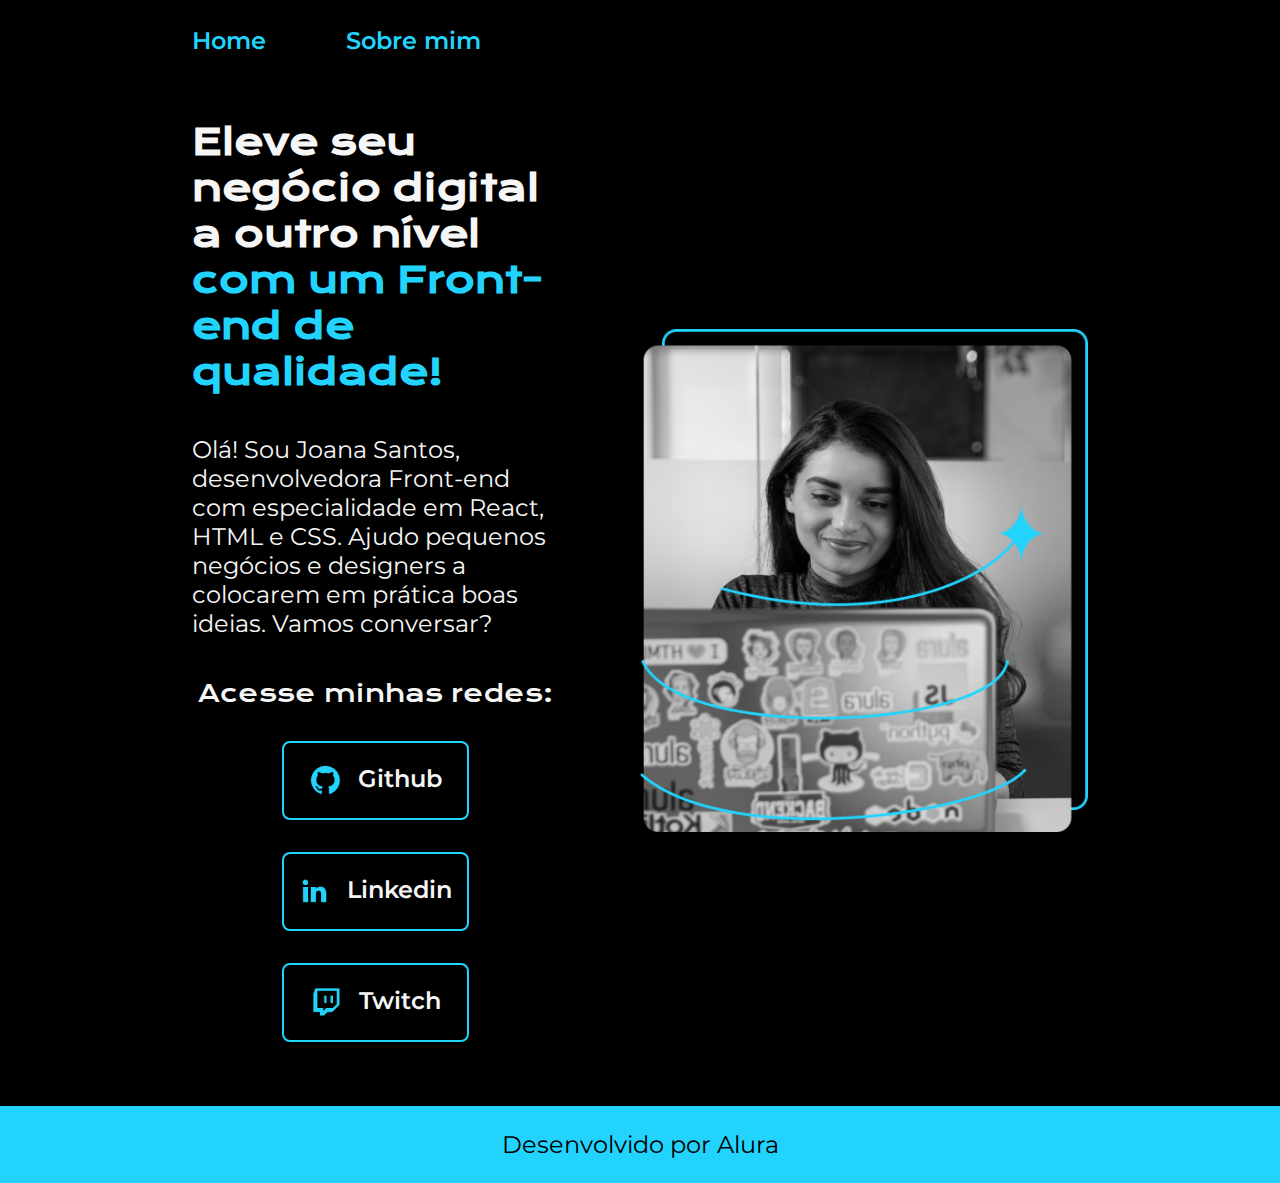
<file: index.html>
<!DOCTYPE html>
<html lang="pt-br">
<head>
    <meta charset="UTF-8"> 
    <meta http-equiv="X-UA-Compatible" content="IE=edge">
    <meta name="viewport" content="width=device-width, initial-scale=1.0">
    <title>Portifolio</title>
    <link rel="stylesheet" href=./styles/style.css>
</head>
<body>
    <header class="cabecalho">
        <nav class="cabecalho__menu">
            <a class="cabecalho__menu__link" href= index.html>Home</a>
            <a class="cabecalho__menu__link" href= about.html>Sobre mim</a>
        </nav>
    </header>
    <main class="apresentacao">
        <section class="apresentacao__conteudo">
            <h1 class="apresentacao__conteudo__titulo">
            Eleve seu negócio digital a outro nível 
            <strong class="destaque-1">com um Front-end de qualidade!
            </strong></h1>
            <p class="apresentacao__conteudo__texto">Olá! Sou Joana Santos, desenvolvedora 
            Front-end com especialidade em React, HTML e
            CSS. Ajudo pequenos negócios e designers a 
            colocarem em prática boas ideias. Vamos 
            conversar?</p>
            <div class="apresentacao__links">
                <h2 class="apresentacao__links__subtitulo">Acesse minhas redes:</h2>
                <a  class="apresentacao__links__navegacao" href="https://github.com/guilhermeonrails">
                    <img src="./assets/github.png" alt="icone do github">
                    Github
                    
                </a>
                <a  class="apresentacao__links__navegacao" href="https://linkedin.com/in/rafaellaballerini">
                    <img src="./assets/linkedin.png" alt="icone do linkedin">
                    Linkedin
                    
                </a>
                <a  class="apresentacao__links__navegacao" href="https://twitch.tv/guilimadev">
                    <img src="./assets/twitch.png" alt="icone da twitch">
                    Twitch
                    
                </a>
            </div>
        </section>
            <img class="apresentacao__imagem" src="./assets/Imagem.png" alt="Foto da Joana Santos programando">
    </main>
    <footer class="rodape">
        <p>Desenvolvido por Alura</p>
    </footer>
</body>
</html>
</file>
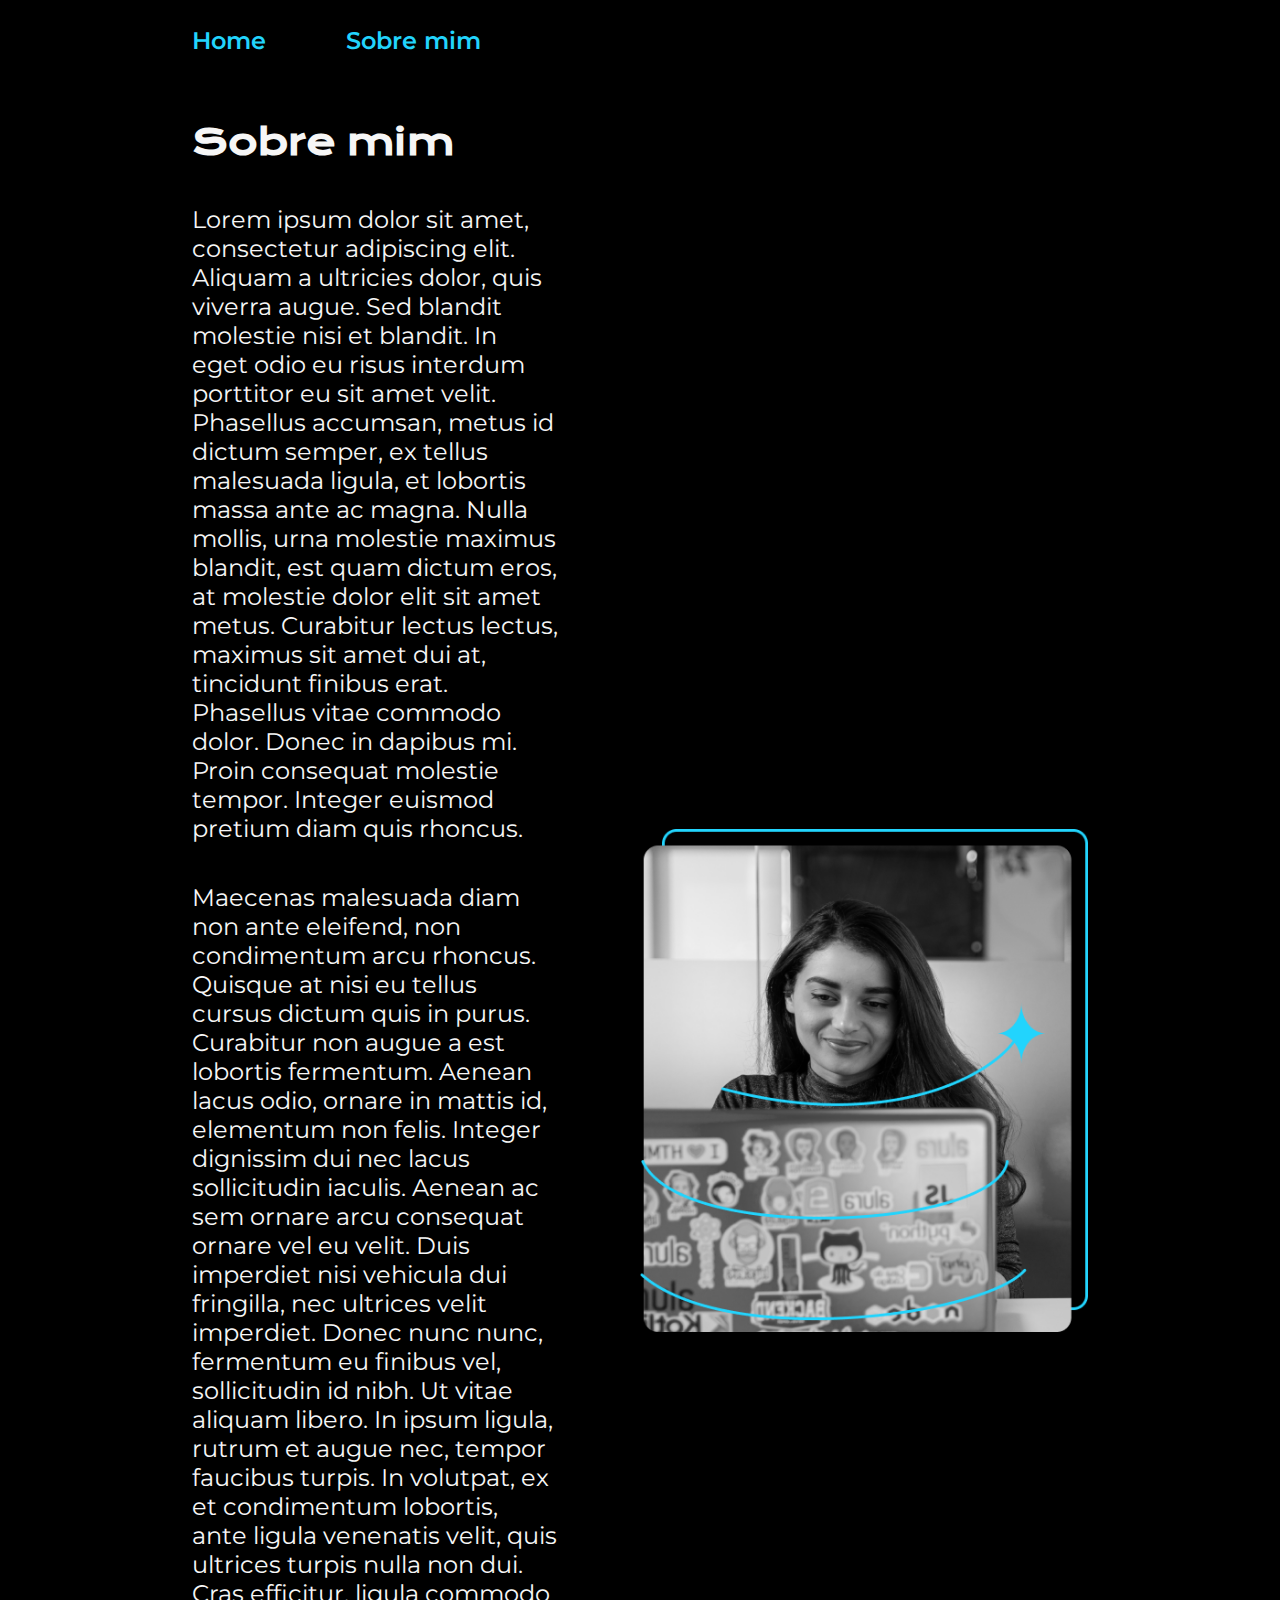
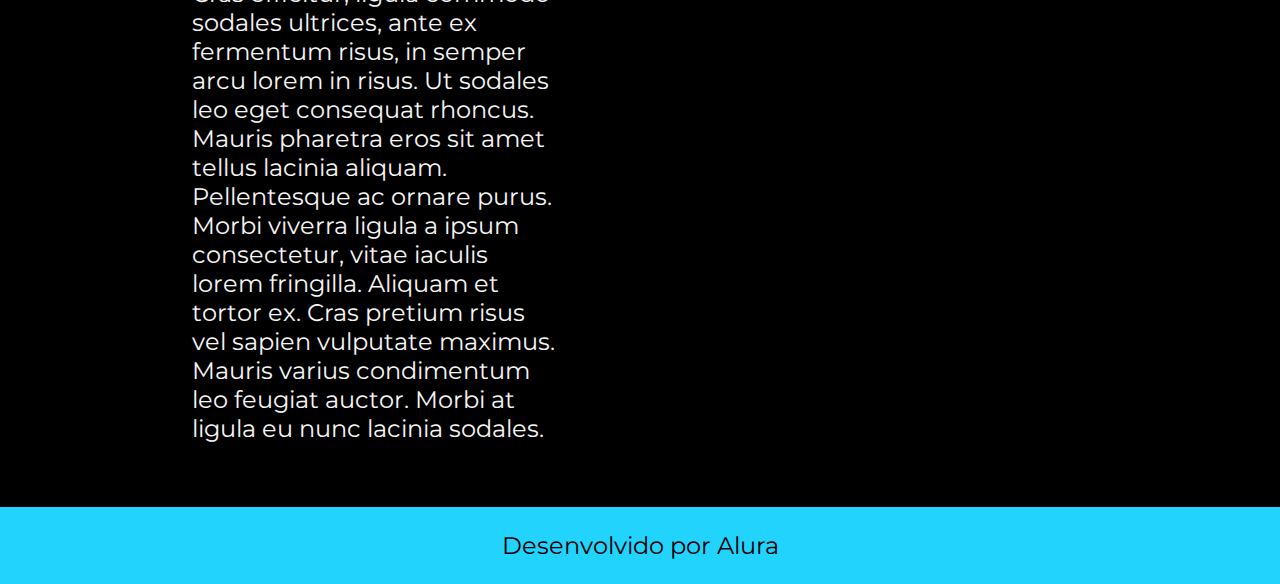
<file: about.html>
<!DOCTYPE html>
<html lang="pt-br">
<head>
    <meta charset="UTF-8">
    <meta name="viewport" content="width=device-width, initial-scale=1.0">
    <title>Sobre mim</title>
    <link rel="stylesheet" href=./styles/style.css>
</head>
<body>
    <header class="cabecalho">
        <nav class="cabecalho__menu">
            <a class="cabecalho__menu__link" href= index.html>Home</a>
            <a class="cabecalho__menu__link" href= about.html>Sobre mim</a>
    </header>
    <main class="apresentacao">
        <section class="apresentacao__conteudo">
                <h1 class="apresentacao__conteudo__titulo">Sobre mim</h1>
                <p class="apresentacao__conteudo__texto">Lorem ipsum dolor sit amet, consectetur adipiscing elit. Aliquam a ultricies dolor, quis viverra augue. Sed blandit molestie nisi et blandit. In eget odio eu risus interdum porttitor eu sit amet velit. Phasellus accumsan, metus id dictum semper, ex tellus malesuada ligula, et lobortis massa ante ac magna. Nulla mollis, urna molestie maximus blandit, est quam dictum eros, at molestie dolor elit sit amet metus. Curabitur lectus lectus, maximus sit amet dui at, tincidunt finibus erat. Phasellus vitae commodo dolor. Donec in dapibus mi. Proin consequat molestie tempor. Integer euismod pretium diam quis rhoncus.</p>

                <p class="apresentacao__conteudo__texto">Maecenas malesuada diam non ante eleifend, non condimentum arcu rhoncus. Quisque at nisi eu tellus cursus dictum quis in purus. Curabitur non augue a est lobortis fermentum. Aenean lacus odio, ornare in mattis id, elementum non felis. Integer dignissim dui nec lacus sollicitudin iaculis. Aenean ac sem ornare arcu consequat ornare vel eu velit. Duis imperdiet nisi vehicula dui fringilla, nec ultrices velit imperdiet. Donec nunc nunc, fermentum eu finibus vel, sollicitudin id nibh. Ut vitae aliquam libero. In ipsum ligula, rutrum et augue nec, tempor faucibus turpis. In volutpat, ex et condimentum lobortis, ante ligula venenatis velit, quis ultrices turpis nulla non dui. Cras efficitur, ligula commodo sodales ultrices, ante ex fermentum risus, in semper arcu lorem in risus.
                Ut sodales leo eget consequat rhoncus. Mauris pharetra eros sit amet tellus lacinia aliquam. Pellentesque ac ornare purus. Morbi viverra ligula a ipsum consectetur, vitae iaculis lorem fringilla. Aliquam et tortor ex. Cras pretium risus vel sapien vulputate maximus. Mauris varius condimentum leo feugiat auctor. Morbi at ligula eu nunc lacinia sodales.</p>
        </section>
        <img  class="apresentacao__imagem" src="./assets/Imagem.png" alt="Foto da Joana Santos programando">
    </main>
    <footer class="rodape">
        <p>Desenvolvido por Alura</p>
    </footer>
</body>
</html>
</file>
